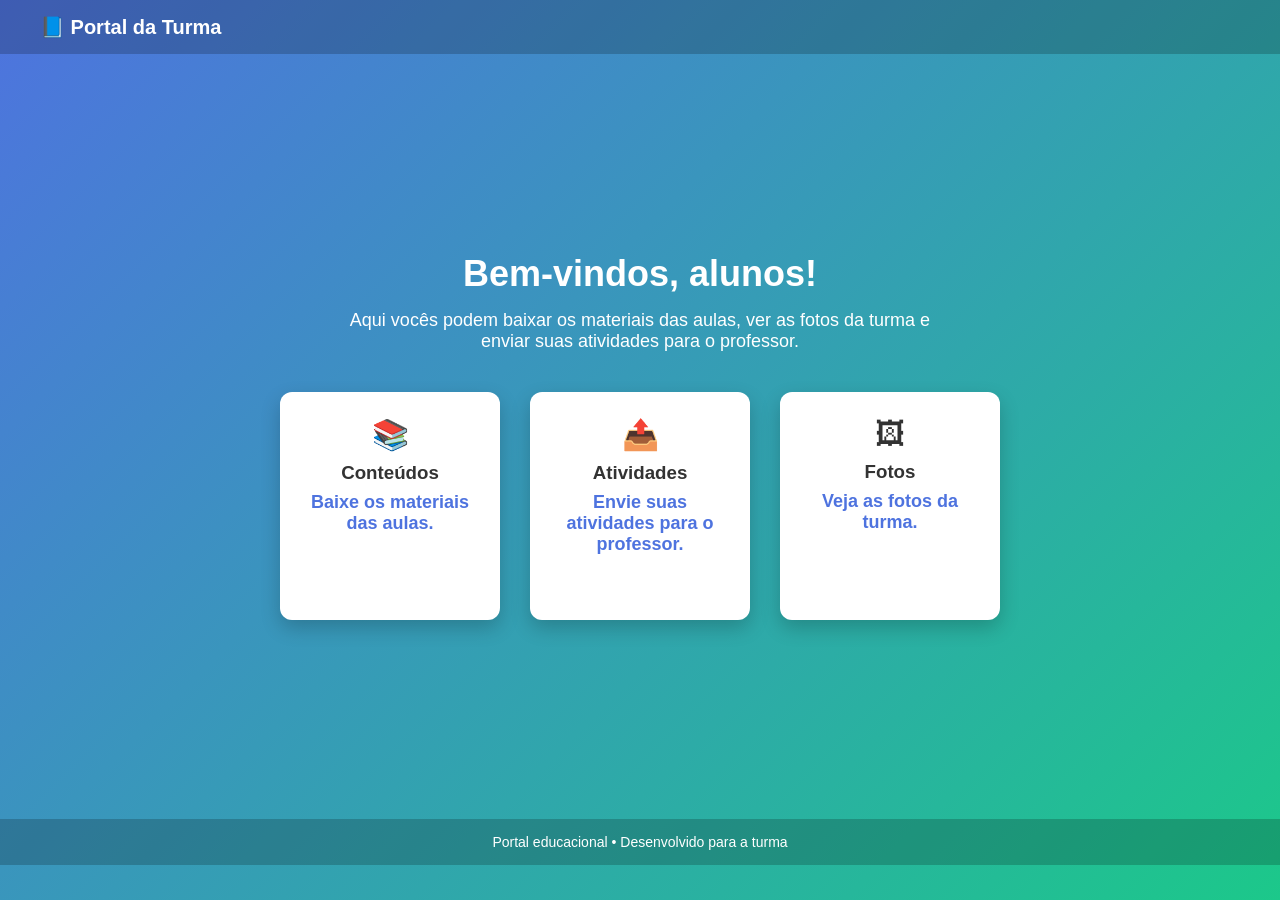
<file: index.html>
<!DOCTYPE html>
<html lang="pt-BR">
<head>
    <meta charset="UTF-8">
    <meta name="viewport" content="width=device-width, initial-scale=1.0">
    <title>Portal da Turma</title>

    <!-- Conectando o CSS -->
    <link rel="stylesheet" href="style.css">
</head>
<body>

    <nav>
        <h1>📘 Portal da Turma</h1>
    </nav>

    <section class="hero">
        <h2>Bem-vindos, alunos!</h2>
        <p>
            Aqui vocês podem baixar os materiais das aulas, ver as fotos da turma 
            e enviar suas atividades para o professor.
        </p>

        <div class="cards">
            <a href="conteudo/conteudos.html" class="card">
                <span class="icon">📚</span>
                <h3>Conteúdos</h3>
                <p>Baixe os materiais das aulas.</p>
            </a>

            <a href="upload.html" class="card">
                <span class="icon">📤</span>
                <h3>Atividades</h3>
                <p>Envie suas atividades para o professor.</p>
            </a>
            
            <a href="fotos.html" class="card">
                <span class="icon">🖼</span>
                <h3>Fotos</h3>
                <p>Veja as fotos da turma.</p>
            </a>

            
        </div>
    </section>

    <footer>
        Portal educacional • Desenvolvido para a turma
    </footer>

</body>
</html>
</file>
<file: style.css>
* {
    margin: 0;
    padding: 0;
    box-sizing: border-box;
    font-family: Arial, Helvetica, sans-serif;
}

body {
    background: linear-gradient(135deg, #4e73df, #1cc88a);
    color: rgb(255, 255, 255);
    background-size: cover;      /* Faz a imagem cobrir a tela toda sem esticar errado */
    background-position: center; /* Centraliza a imagem */
    background-repeat: no-repeat; /* Impede de replicar (o erro das 3 vezes) */
    background-attachment: fixed;
}


/* NAVBAR */
nav {
    background-color: rgba(0,0,0,0.2);
    padding: 15px 40px;
    display: flex;
    justify-content: space-between;
    align-items: center;
}

nav h1 {
    font-size: 20px;
}

nav ul {
    list-style: none;
    display: flex;
    gap: 20px;
}

nav ul li a {
    text-decoration: none;
    color: rgb(255, 255, 255);
    font-weight: bold;
    transition: 0.3s;
}

nav ul li a:hover {
    color: #ffd166;
}

/* ÁREA PRINCIPAL */
.hero {
    height: 85vh;
    display: flex;
    flex-direction: column;
    justify-content: center;
    align-items: center;
    text-align: center;
    padding: 20px;
}

.hero h2 {
    font-size: 36px;
    margin-bottom: 15px;
}

.hero p {
    font-size: 18px;
    margin-bottom: 40px;
    max-width: 600px;
}

.cards {
    display: flex;
    gap: 30px;
    flex-wrap: wrap;
    justify-content: center;
}

.card {
    background: white;
    color: #333;
    padding: 25px;
    border-radius: 12px;
    width: 220px;
    text-align: center;
    box-shadow: 0 8px 20px rgba(0,0,0,0.2);
    transition: 0.3s;
    text-decoration: none; /* remove sublinhado */
    display: block; /* faz o link virar bloco */
}

.card:hover {
    transform: translateY(-5px);
    box-shadow: 0 12px 25px rgba(0,0,0,0.3);
}

.card h3 {
    margin-top: 10px;
}

.card p {
    margin-top: 8px;
    color: #4e73df;
    font-weight: bold;
}

.icon {
    font-size: 30px;
}

.card a {
    text-decoration: none;
    color: #4e73df;
    font-weight: bold;
    display: block;
    margin-top: 10px;
}

footer {
    text-align: center;
    padding: 15px;
    background-color: rgba(0,0,0,0.2);
    font-size: 14px;
}

    
        .container-conteudos {
            display: flex;
            justify-content: center;
            gap: 40px;
            margin-top: 30px;
            flex-wrap: wrap;
        }

        .coluna {
            background: rgb(255, 255, 255);
            padding: 20px;
            border-radius: 10px;
            width: 350px;
            box-shadow: 0 4px 10px rgba(0,0,0,0.08);
        }

        .coluna h2 {
            text-align: center;
            margin-bottom: 15px;
            color: black;
        }

        .coluna ul {
            list-style: none;
        }

        .coluna li {
            margin-bottom: 8px;
        }

        .coluna a {
            display: inline-block;
            padding: 5px 10px;
            font-size: 14px;
            background: #2c3e50;
            color: rgb(255, 255, 255);
            text-decoration: none;
            border-radius: 6px;
            transition: 0.2s;
        }

        .coluna a:hover {
            background: #1a252f;
        }

        #lista-conteudos li {
            background: white;
            margin: 10px 0;
            padding: 15px;
            border-radius: 8px;
            box-shadow: 0 4px 10px rgba(0,0,0,0.1);
        }

        #lista-conteudos a {
            text-decoration: none;
            color: #4e73df;
            font-weight: bold;
        }
</file>
